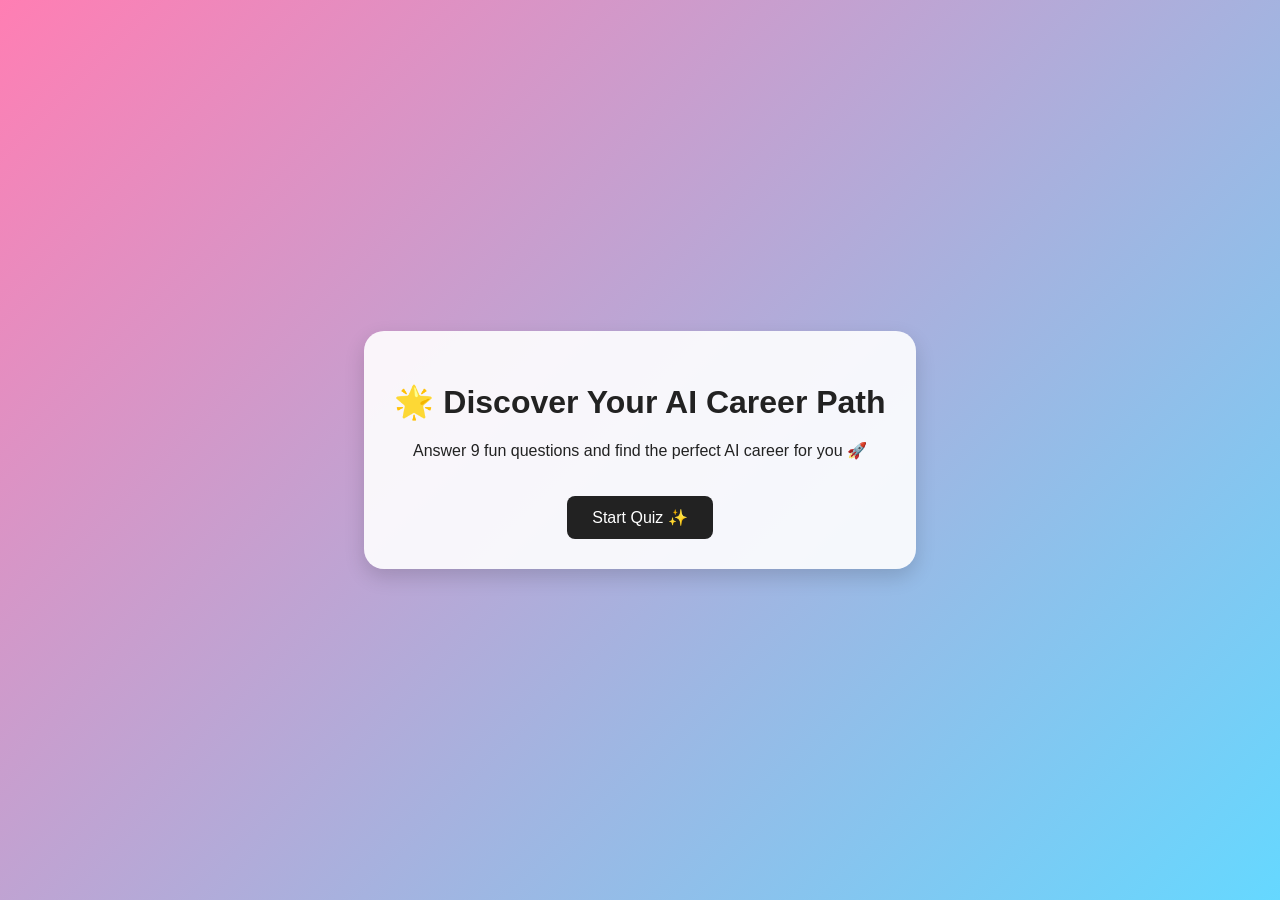
<file: index.html>
<!DOCTYPE html>
<html lang="en">
<head>
  <meta charset="UTF-8">
  <meta name="viewport" content="width=device-width, initial-scale=1.0">
  <title>AI Career Navigator</title>
  <link rel="stylesheet" href="style.css">
</head>
<body>
  <div class="container">
    <h1>🌟 Discover Your AI Career Path</h1>
    <p>Answer 9 fun questions and find the perfect AI career for you 🚀</p>
    <button id="start-btn">Start Quiz ✨</button>
  </div>

  <script src="script.js"></script>
</body>
</html>
</file>
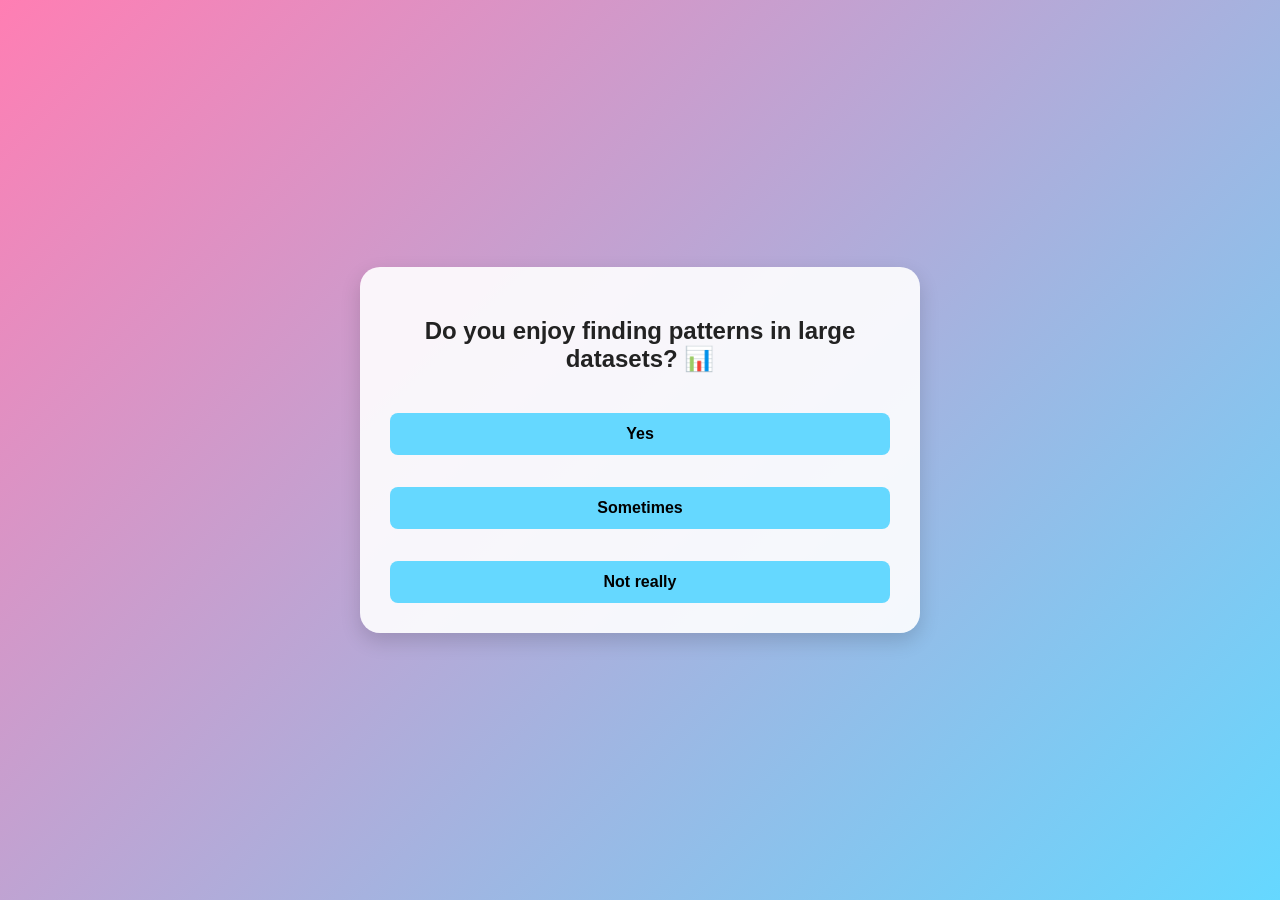
<file: quiz.html>
<!DOCTYPE html>
<html lang="en">
<head>
  <meta charset="UTF-8">
  <meta name="viewport" content="width=device-width, initial-scale=1.0">
  <title>AI Career Quiz</title>
  <link rel="stylesheet" href="style.css">
</head>
<body>
  <div class="container" id="quiz-container">
    <h2 id="question">Loading Question...</h2>
    <div id="options"></div>
    <button id="next-btn">Next ➡️</button>
  </div>

  <script src="quiz.js"></script>
</body>
</html>
</file>
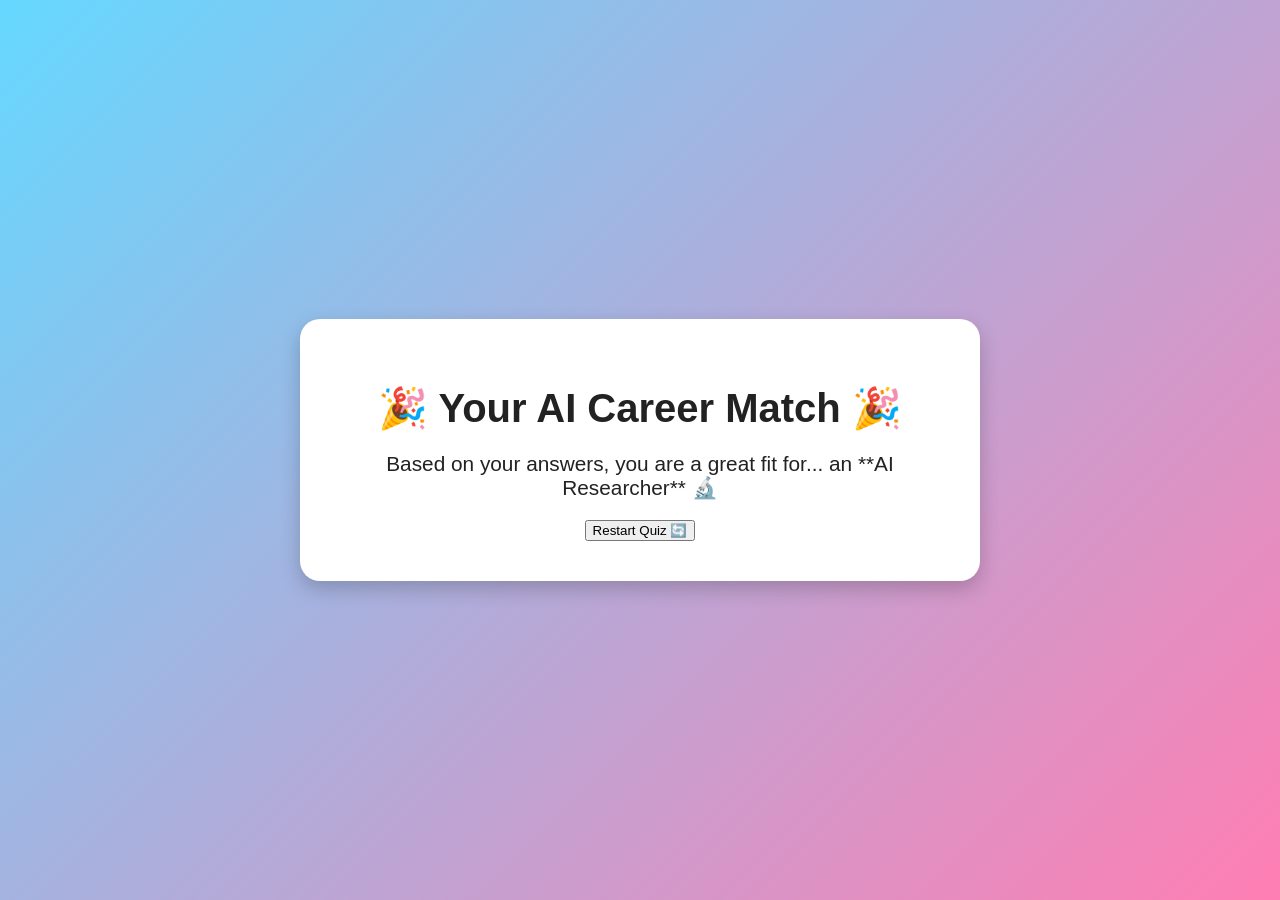
<file: results.html>
<!DOCTYPE html>
<html lang="en">
<head>
  <meta charset="UTF-8">
  <meta name="viewport" content="width=device-width, initial-scale=1.0">
  <title>Your AI Career Result</title>
  <link rel="stylesheet" href="results.css">
</head>
<body>
  <div class="container">
    <h1>🎉 Your AI Career Match 🎉</h1>
    <p id="result-text">Loading result...</p>
    <a href="index.html"><button>Restart Quiz 🔄</button></a>
  </div>

  <script src="script.js"></script>
</body>
</html>
</file>
<file: style.css>
body {
  margin: 0;
  font-family: "Poppins", sans-serif;
  background: linear-gradient(135deg, #ff7eb3, #65d8ff);
  color: #222;
  display: flex;
  justify-content: center;
  align-items: center;
  height: 100vh;
  text-align: center;
}

.container {
  background: rgba(255, 255, 255, 0.9);
  padding: 30px;
  border-radius: 20px;
  box-shadow: 0 8px 20px rgba(0,0,0,0.15);
  max-width: 500px;
}

h1, h2 {
  margin-bottom: 20px;
}

button {
  background: #222;
  color: #fff;
  border: none;
  padding: 12px 25px;
  margin-top: 20px;
  font-size: 16px;
  border-radius: 8px;
  cursor: pointer;
  transition: 0.3s;
}

button:hover {
  background: #444;
}

#options {
  display: flex;
  flex-direction: column;
  gap: 12px;
}

#options button {
  background: #65d8ff;
  color: #000;
  font-weight: bold;
}
</file>
<file: results.css>
body {
  margin: 0;
  font-family: "Poppins", sans-serif;
  background: linear-gradient(135deg, #65d8ff, #ff7eb3);
  color: #222;
  display: flex;
  justify-content: center;
  align-items: center;
  height: 100vh;
  text-align: center;
}

.container {
  background: #fff;
  padding: 40px;
  border-radius: 20px;
  box-shadow: 0 8px 20px rgba(0,0,0,0.2);
  max-width: 600px;
}

h1 {
  font-size: 2.5rem;
  margin-bottom: 20px;
}

#result-text {
  font-size: 1.3rem;
  margin: 20px 0;
}
</file>
